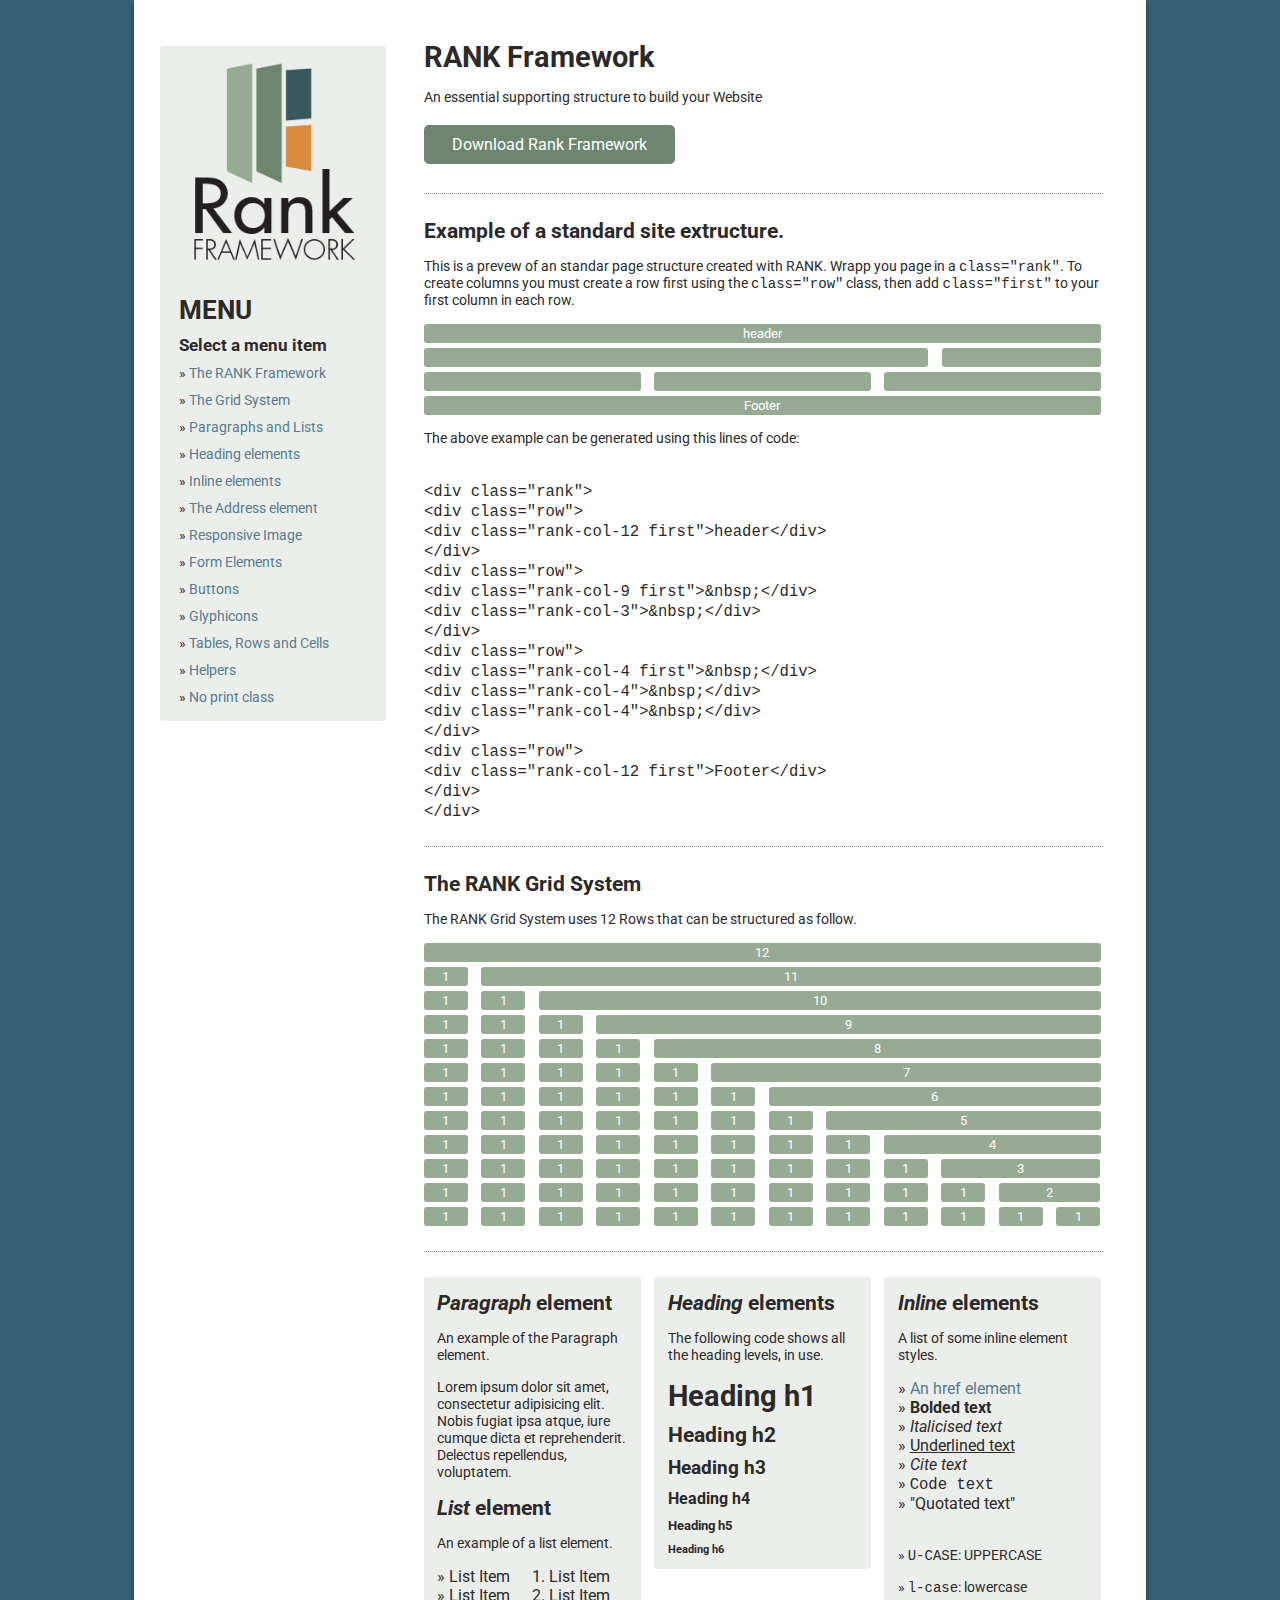
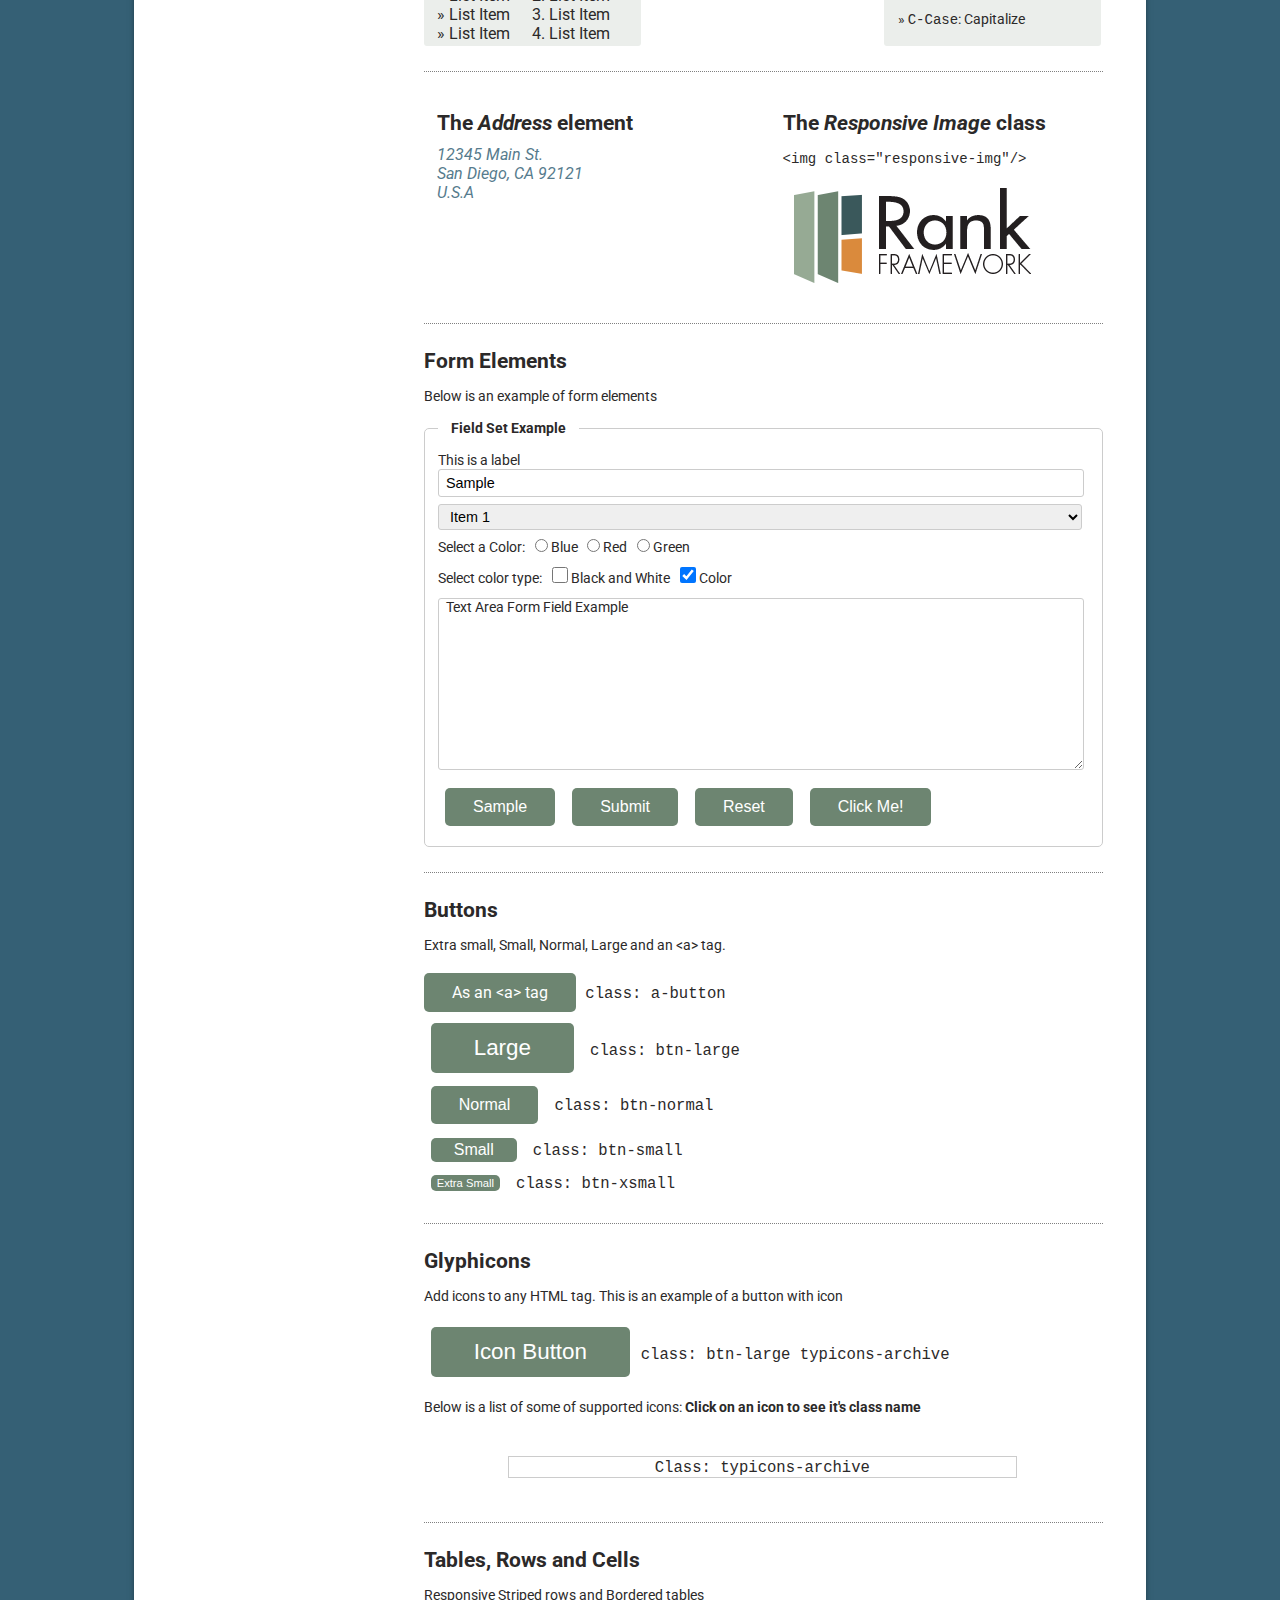
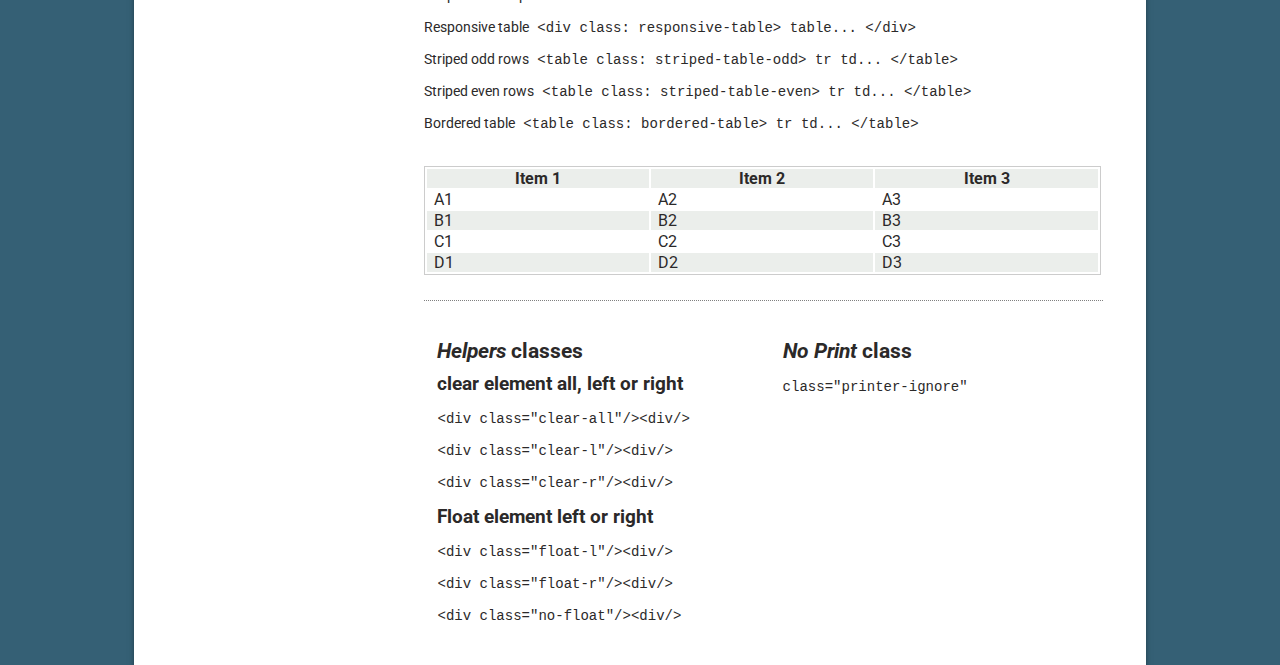
<file: index.html>
<!DOCTYPE html>
<html lang="en">
<head>
    <meta charset="UTF-8">
    <title>RANK Framework</title>
    <link href="css/rank.css" type="text/css" rel="stylesheet">
    <link href="css/starter.css" type="text/css" rel="stylesheet">
    <link href="css/page.css" type="text/css" rel="stylesheet">
    <link href='https://fonts.googleapis.com/css?family=Roboto:400,100,300,700,500,900' rel='stylesheet' type='text/css'>
    
</head>
<body>
   
    <div id="page"> 
    <!-- page structure using this Framework -->
    <div class="rank"> 
     <section class="row ">
         <nav class="rank-col-3 first">
            <div id="logo">
                <img src="img/logo.png" atl="Rank Logo" class="responsive-img">
            </div>
             <h1>MENU</h1>
            <h3>Select a menu item</h3>
             <ul>
                 <li><a href="#top">The RANK Framework</a></li>
                 <li><a href="#g">The Grid System</a></li>
                 <li><a href="#h">Paragraphs and Lists</a></li>
                <li><a href="#h">Heading elements</a></li>
                <li><a href="#h">Inline elements</a></li>
                <li><a href="#address">The Address element</a></li>
                <li><a href="#responsive">Responsive Image</a></li>
                <li><a href="#form">Form Elements</a></li>
                <li><a href="#button">Buttons</a></li>
                <li><a href="#glyphicons">Glyphicons</a></li>
                <li><a href="#table">Tables, Rows and Cells</a></li>
                <li><a href="#helper">Helpers</a></li>
                <li><a href="#noprint">No print class</a></li>

             </ul>
         
         </nav>
         
        <main class="rank-col-9">
        <a id="top"></a>
         <h1>RANK Framework</h1>
         <p>An essential supporting structure to build your Website</p>
        <a href="css/rank.css" target='_blank' class="a-button">Download Rank Framework</a>
         
         <hr>
     <h2>Example of a standard site extructure.</h2>
     <p>This is a prevew of an standar page structure created with RANK. Wrapp you page in a <code>class="rank"</code>. To create columns you must create a row first using the <code>class="row"</code> class, then add <code>class="first"</code> to your first column in each row.</p>
      
    <div class="rank demo"> 
    <div class="row">
        <div class="rank-col-12 first">header</div>
    </div>

      <div class="row">
        <div class="rank-col-9 first">&nbsp;</div>
        <div class="rank-col-3">&nbsp;</div>
      </div>

      <div class="row">
        <div class="rank-col-4 first">&nbsp;</div>
        <div class="rank-col-4">&nbsp;</div>
        <div class="rank-col-4">&nbsp;</div>
      </div>
      
       <div class="row">
        <div class="rank-col-12 first">Footer</div>
    </div>
    </div>
    <p>The above example can be generated using this lines of code:</p>
    <br>
    <code>
    &lt;div class="rank"&gt;<br>
    &lt;div class="row"&gt;<br>
        &lt;div class="rank-col-12 first"&gt;header&lt;/div&gt;<br>
    &lt;/div&gt;<br>
      &lt;div class="row"&gt;<br>
        &lt;div class="rank-col-9 first"&gt;&amp;nbsp;&lt;/div&gt;<br>
        &lt;div class="rank-col-3"&gt;&amp;nbsp;&lt;/div&gt;<br>
      &lt;/div&gt;<br>
      &lt;div class="row"&gt;<br>
        &lt;div class="rank-col-4 first"&gt;&amp;nbsp;&lt;/div&gt;<br>
        &lt;div class="rank-col-4"&gt;&amp;nbsp;&lt;/div&gt;<br>
        &lt;div class="rank-col-4"&gt;&amp;nbsp;&lt;/div&gt;<br>
      &lt;/div&gt;<br>
       &lt;div class="row"&gt;<br>
        &lt;div class="rank-col-12 first"&gt;Footer&lt;/div&gt;<br>
    &lt;/div&gt;<br>
    &lt;/div&gt;<br>
    </code>
   
   <hr>
   <a id="g"></a>
    <h2> The RANK Grid System </h2>
            <p>The RANK Grid System uses 12 Rows that can be structured as follow.</p>
    <div class="rank demo grid">

      <div class="row">
        <div class="rank-col-12 first">12</div>
      </div>     

    <div class="row">
        <div class="rank-col-1 first">1</div>
        <div class="rank-col-11">11</div>
    </div>
       

    <div class="row">
        <div class="rank-col-1 first">1</div>
        <div class="rank-col-1">1</div>
        <div class="rank-col-10">10</div>
    </div>
       

    <div class="row">
        <div class="rank-col-1 first">1</div>
        <div class="rank-col-1">1</div>
        <div class="rank-col-1">1</div>
        <div class="rank-col-9">9</div>
    </div>
      
    <div class="row">
        <div class="rank-col-1 first">1</div>
        <div class="rank-col-1">1</div>
        <div class="rank-col-1">1</div>
        <div class="rank-col-1">1</div>
        <div class="rank-col-8">8</div>
    </div>

    <div class="row">
        <div class="rank-col-1 first">1</div>
        <div class="rank-col-1">1</div>
        <div class="rank-col-1">1</div>
        <div class="rank-col-1">1</div>
        <div class="rank-col-1">1</div>
        <div class="rank-col-7">7</div>
    </div> 

    <div class="row">
        <div class="rank-col-1 first">1</div>
        <div class="rank-col-1">1</div>
        <div class="rank-col-1">1</div>
        <div class="rank-col-1">1</div>
        <div class="rank-col-1">1</div>
        <div class="rank-col-1">1</div>
        <div class="rank-col-6">6</div>
    </div> 

    <div class="row">
        <div class="rank-col-1 first">1</div>
        <div class="rank-col-1">1</div>
        <div class="rank-col-1">1</div>
        <div class="rank-col-1">1</div>
        <div class="rank-col-1">1</div>
        <div class="rank-col-1">1</div>
        <div class="rank-col-1">1</div>
        <div class="rank-col-5">5</div>
    </div>          
              
    <div class="row">
        <div class="rank-col-1 first">1</div>
        <div class="rank-col-1">1</div>
        <div class="rank-col-1">1</div>
        <div class="rank-col-1">1</div>
        <div class="rank-col-1">1</div>
        <div class="rank-col-1">1</div>
        <div class="rank-col-1">1</div>
        <div class="rank-col-1">1</div>
        <div class="rank-col-4">4</div>
    </div>     
               
      <div class="row">
        <div class="rank-col-1 first">1</div>
        <div class="rank-col-1">1</div>
        <div class="rank-col-1">1</div>
        <div class="rank-col-1">1</div>
        <div class="rank-col-1">1</div>
        <div class="rank-col-1">1</div>
        <div class="rank-col-1">1</div>
        <div class="rank-col-1">1</div>
        <div class="rank-col-1">1</div>
        <div class="rank-col-3">3</div>
    </div>
        
      <div class="row">
        <div class="rank-col-1 first">1</div>
        <div class="rank-col-1">1</div>
        <div class="rank-col-1">1</div>
        <div class="rank-col-1">1</div>
        <div class="rank-col-1">1</div>
        <div class="rank-col-1">1</div>
        <div class="rank-col-1">1</div>
        <div class="rank-col-1">1</div>
        <div class="rank-col-1">1</div>
        <div class="rank-col-1">1</div>
        <div class="rank-col-2">2</div>
    </div>

      <div class="row">
        <div class="rank-col-1 first">1</div>
        <div class="rank-col-1">1</div>
        <div class="rank-col-1">1</div>
        <div class="rank-col-1">1</div>
        <div class="rank-col-1">1</div>
        <div class="rank-col-1">1</div>
        <div class="rank-col-1">1</div>
        <div class="rank-col-1">1</div>
        <div class="rank-col-1">1</div>
        <div class="rank-col-1">1</div>
        <div class="rank-col-1">1</div>
        <div class="rank-col-1">1</div>
     </div>
      
 </div><!-- End Rank -->
  
  <hr>

<div class="rank page">
      <div class="row">
         <a id="h"></a>
          <section class="rank-col-4 first">
              <h2><span>Paragraph</span> element</h2>
              <p>An example of the Paragraph element.</p>
              <p>Lorem ipsum dolor sit amet, consectetur adipisicing elit. Nobis fugiat ipsa atque, iure cumque dicta et reprehenderit. Delectus repellendus, voluptatem.</p>
              <h2><span>List</span> element</h2>
              <p>An example of a list element.</p>
              <div style="float:left; width:50%">
                  <ul><li>List Item </li><li>List Item </li><li>List Item </li><li>List Item </li></ul>
              </div>
              <div style="float:left; width:50%">
                  <ol><li>List Item </li><li>List Item </li><li>List Item </li><li>List Item </li></ol>
              </div>
          </section> 
         
          <section class="rank-col-4">
              <h2><span>Heading</span> elements</h2>
              <p>The following code shows all the heading levels, in use.</p>
              <h1>Heading h1</h1>
              <h2>Heading h2</h2>
              <h3>Heading h3</h3>
              <h4>Heading h4</h4>
              <h5>Heading h5</h5>
              <h6>Heading h6</h6>
          </section>
          
          <section class="rank-col-4">
          <h2><span>Inline</span> elements</h2>
              <p>A list of some inline element styles.</p>
              » <a href="#">An href element</a><br>
              » <b>Bolded text</b><br>
              » <i>Italicised text</i><br>
              » <u>Underlined text</u><br>
              » <cite>Cite text</cite><br>
              » <code>Code text</code><br>
              » <q>Quotated text</q><br><br>
              <p class="u-case"> » <code>u-case</code>: Uppercase</p>
              <p class="l-case"> » <code>l-case</code>: Lowercase</p>
              <p class="c-case"> » <code>c-case</code>: Capitalize</p>
          </section>
      </div>
</div><!-- End Rank -->
          
     <hr> 
             <a id="address"></a>
            <section class="rank">
                <div class="row">
                    <div class="rank-col-6 first">
                        <h2>The <span>Address</span> element</h2>
                            <address>
                               12345 Main St.<br>
                                San Diego, CA 92121<br>
                                U.S.A<br>
                            </address>
                    </div>
                <a id="responsive"></a>    
                    <div class="rank-col-6">
                        <h2>The <span>Responsive Image</span> class</h2>
                        <p><code>&lt;img class="responsive-img"/&gt;</code></p>
                        <img src="img/resopnsive-demo.png" atl="Rank Logo" class="responsive-img">
                    </div>
                </div> 
            </section>     
             
   <hr>  
 
       <a id="form"></a>
         <h2>Form Elements</h2>
     <p>Below is an example of form elements</p>   
        
     <form>
         <fieldset>
            <legend>Field Set Example</legend>
            <label>This is a label</label>
            <input type="text" value="sample">
            
             <select name="cars">
              <option value="volvo">Item 1</option>
              <option value="saab">Item 2</option>
              <option value="fiat">Item 3</option>
              <option value="audi">Item 4</option>
            </select>

            <label>Select a Color: </label>
            <label><input type="radio" name="colour" value="blue"> Blue </label>
            <label><input type="radio" name="colour" value="red"> Red </label>
            <label><input type="radio" name="colour" value="green"> Green </label><br>
             
           <label>Select color type: <input type="checkbox" name="colour-type" value="BW"> Black and White</label>
             <label><input type="checkbox" name="colour-type" value="C" checked> Color</label><br>

             <textarea name="message" rows="10" cols="30">Text area form field example
             </textarea>
            

            <input type="button" value="Sample">
            <input type="submit" value="Submit">
            <input type="reset" value="Reset">
            <button >Click Me!</button>
        </fieldset>
     </form>
     
    <hr>
     <a id="button"></a>
      <h2>Buttons</h2>
     <p>Extra small, Small, Normal, Large and an &lt;a&gt; tag.</p>
        <a class="a-button" value="This is an a tag">As an &lt;a&gt; tag</a><code> class: a-button</code><br>
        <button class="btn-large">Large</button><code> class: btn-large</code><br>
        <button class="btn-normal">Normal</button><code> class: btn-normal</code><br>
        <button class="btn-small">Small</button><code> class: btn-small</code><br>
        <button class="btn-xsmall">Extra Small</button><code> class: btn-xsmall</code><br>
        
         <hr>
         
         <a id="glyphicons"></a>
          <h2>Glyphicons</h2>
         <p>Add icons to any HTML tag. This is an example of a button with icon</p>
         <button class="btn-large typicons-archive">Icon Button</button> <code> class: btn-large typicons-archive</code><br>
         
         <p>Below is a list of some of supported icons: <b>Click on an icon to see it's class name</b></p>
         <div class="responsive-table">
                 <table style="width:100%; font-size:1.5em" id="icons">
                  <tr>
                    <td class="typicons-archive" style="background-color:#ebeeeb"></td>
                    <td class="typicons-back"></td>
                    <td class="typicons-backspace"></td>
                    <td class="typicons-barChart"></td>
                    <td class="typicons-cancel"></td>
                    <td class="typicons-chat"></td>
                    <td class="typicons-cog"></td>
                  </tr>
                   <tr>
                    <td class="typicons-delete"></td>
                    <td class="typicons-down"></td>
                    <td class="typicons-edit"></td>
                    <td class="typicons-expand"></td>
                    <td class="typicons-export"></td>
                    <td class="typicons-grid"></td>
                    <td class="typicons-home"></td>
                  </tr>
                   <tr>
                    <td class="typicons-info"></td>
                    <td class="typicons-left"></td>
                    <td class="typicons-right"></td>
                    <td class="typicons-times"></td>
                    <td class="typicons-tick"></td>
                    <td class="typicons-volume"></td>
                    <td class="typicons-warning"></td>
                  </tr>
                  <tr>
                    <td class="typicons-zoomIn"></td>
                    <td class="typicons-zoomOut"></td>
                    <td class="typicons-plus"></td>
                    <td class="typicons-next"></td>
                    <td class="typicons-previous"></td>
                    <td class="typicons-minus"></td>
                    <td class="typicons-mail"></td>
                  </tr>
                </table>  
                <div id="class-name"><code>Class: typicons-archive</code></div>
            </div><br>
         
         <hr>
         
         <a id="table"></a>
          <h2>Tables, Rows and Cells</h2>
     <p>Responsive Striped rows and Bordered tables</p> 
       <p>Responsive table<code> &lt;div class: responsive-table&gt; table... &lt;/div&gt;</code><br></p>
       <p>Striped odd rows<code> &lt;table class: striped-table-odd&gt; tr td... &lt;/table&gt;</code><br></p>
        <p>Striped even rows<code> &lt;table class: striped-table-even&gt; tr td... &lt;/table&gt;</code><br></p>
       <p>Bordered table<code> &lt;table class: bordered-table&gt; tr td... &lt;/table&gt;</code><br></p> <br>
       
        <div class="responsive-table striped-table-odd bordered-table">
                 <table style="width:100%">
                  <tr>
                    <th>Item 1</th>
                    <th>Item 2</th>
                    <th>Item 3</th>
                  </tr>
                  <tr>
                    <td>A1</td>
                    <td>A2</td>
                    <td>A3</td>
                  </tr>
                  <tr>
                    <td>B1</td>
                    <td>B2</td>
                    <td>B3</td>
                  </tr>
                  <tr>
                    <td>C1</td>
                    <td>C2</td>
                    <td>C3</td>
                  </tr>
                  <tr>
                    <td>D1</td>
                    <td>D2</td>
                    <td>D3</td>
                  </tr>
                </table>  
            </div>
         <hr>
           
           
         <section class="rank">
                <div class="row">
                    <div class="rank-col-6 first">
                        <a id="helper"></a>
                        <h2><span>Helpers</span> classes</h2>
                        <h3>clear element all, left or right</h3>
                        <p><code>&lt;div class="clear-all"/&gt;&lt;div/&gt;</code></p>
                        <p><code>&lt;div class="clear-l"/&gt;&lt;div/&gt;</code></p>
                        <p><code>&lt;div class="clear-r"/&gt;&lt;div/&gt;</code></p>
                        <h3>Float element left or right</h3>
                        <p><code>&lt;div class="float-l"/&gt;&lt;div/&gt;</code></p>
                        <p><code>&lt;div class="float-r"/&gt;&lt;div/&gt;</code></p>
                        <p><code>&lt;div class="no-float"/&gt;&lt;div/&gt;</code>

                    </div>
                    <div class="rank-col-6">
                       <a id="noprint"></a>
                        <h2><span> No Print</span> class</h2>
                        <p><code>class="printer-ignore"</code></p>
                    </div>
                </div> 
            </section>    
            
         </main>
    </section></div>
     <!-- END page structure using this Framework -->
</div><!-- End Page -->



<script src="https://code.jquery.com/jquery-3.1.0.min.js" integrity="sha256-cCueBR6CsyA4/9szpPfrX3s49M9vUU5BgtiJj06wt/s=" crossorigin="anonymous"></script>
<script src="js/page.js"></script>
<script src="js/jquery.totop.js"></script>

<script>$(function(){$(window).toTop()});</script>

</body>
</html>
</file>
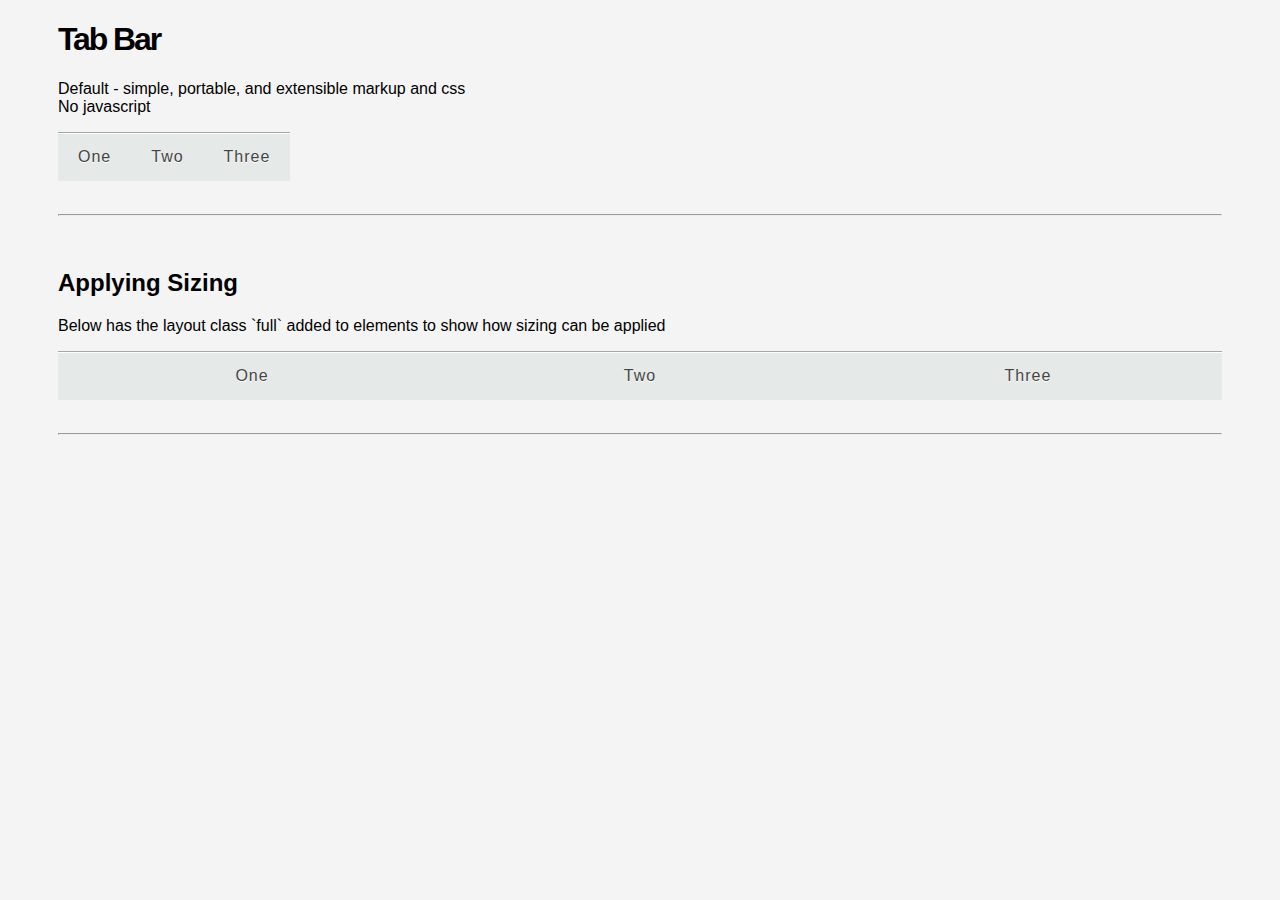
<file: css-tabBar.html>
<!DOCTYPE html>
<html>
<head>
<meta charset="UTF-8">
<title>CSS - Tab Bar</title>
<link type="text/css" rel="stylesheet" href="tab.css">
</head>

<body>
<h1 class="title">Tab Bar</h1>
    
<p>Default - simple, portable, and extensible markup and css<br>
No javascript</p>

<div class="tab-bar">
   <label class="tab-bar--item">
     <input type="radio" name="tabBar" class="hide-input">
     <button class="tab-bar--button">One</button>
   </label>
   <label class="tab-bar--item">
     <input type="radio" name="tabBar">
     <button class="tab-bar--button">Two</button>
   </label>
   <label class="tab-bar--item">
     <input type="radio" name="tabBar">
     <button class="tab-bar--button">Three</button>
   </label>
</div>

<div class="spacer">
  <hr>
</div>

<h2>Applying Sizing</h2>

<p>Below has the layout class `full` added to elements to show how sizing can be applied</p>
  
<div class="tab-bar full">
   <label class="tab-bar--item">
     <input type="radio" name="tabBar">
     <button class="tab-bar--button full">One</button>
   </label>
   <label class="tab-bar--item">
     <input type="radio" name="tabBar">
     <button class="tab-bar--button full">Two</button>
   </label>
   <label class="tab-bar--item">
     <input type="radio" name="tabBar">
     <button class="tab-bar--button full">Three</button>
   </label>
</div>

<div class="spacer">
  <hr>
</div>
  
<script src="//use.edgefonts.net/source-sans-pro:n3,n4,n6;source-code-pro:n3.js"></script>
<script src="https://google-code-prettify.googlecode.com/svn/loader/run_prettify.js"></script>
</body>

</html>
</file>
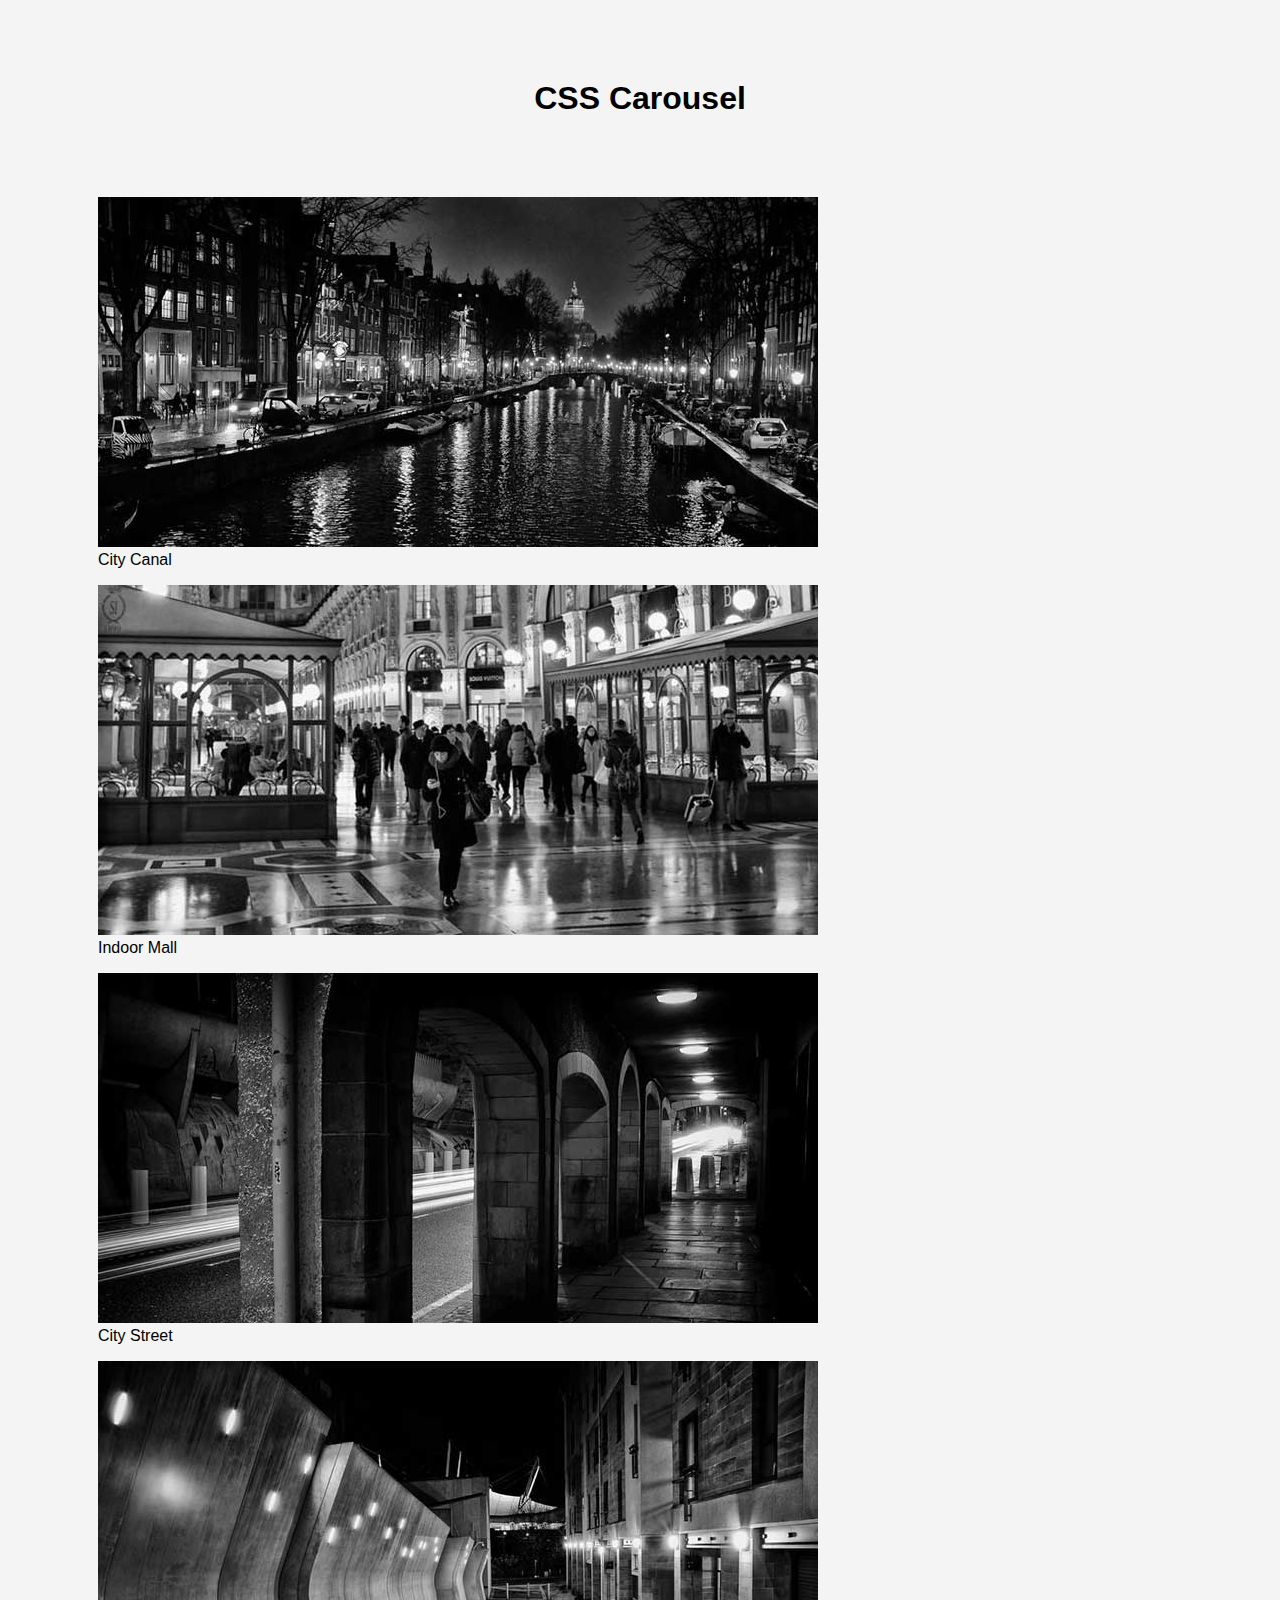
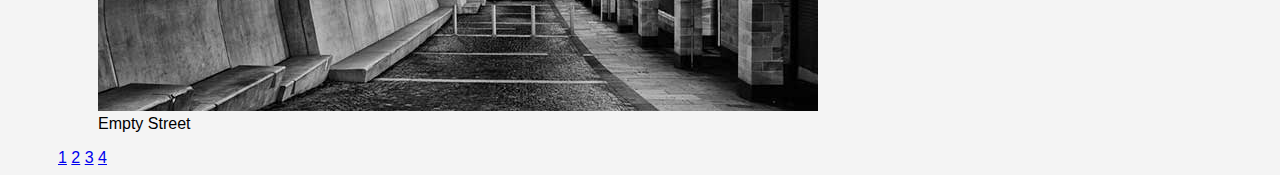
<file: pages/css-carousel.html>
<!DOCTYPE html>
<html>
<head>
<meta charset="UTF-8">
<title>CSS - Carousel</title>
<link type="text/css" rel="stylesheet" href="../css/css-components.css">
</head>

<body>
<h1 class="title">CSS Carousel</h1>
<div id="cssSlider">
   <figure id="image1">
      <img src="../img/canal.jpg" alt="Canal">
      <figcaption>City Canal</figcaption>
   </figure>
   <figure id="image2">
      <img src="../img/indoorMall.jpg" alt="Indoor Mall">
      <figcaption>Indoor Mall</figcaption>
   </figure>
   <figure id="image3">
      <img src="../img/walkway.jpg" alt="Walkway 1">
      <figcaption>City Street</figcaption>
   </figure>
   <figure id="image4">
      <img src="../img/walkway2.jpg" alt="Walkway 2">
      <figcaption>Empty Street</figcaption>
   </figure>
   
   <div id="sliderPagination">
      <a href="#image1">1</a>
      <a href="#image2">2</a>
      <a href="#image3">3</a>
      <a href="#image4">4</a>
   </div>
</div>   

</body>

</html>
</file>
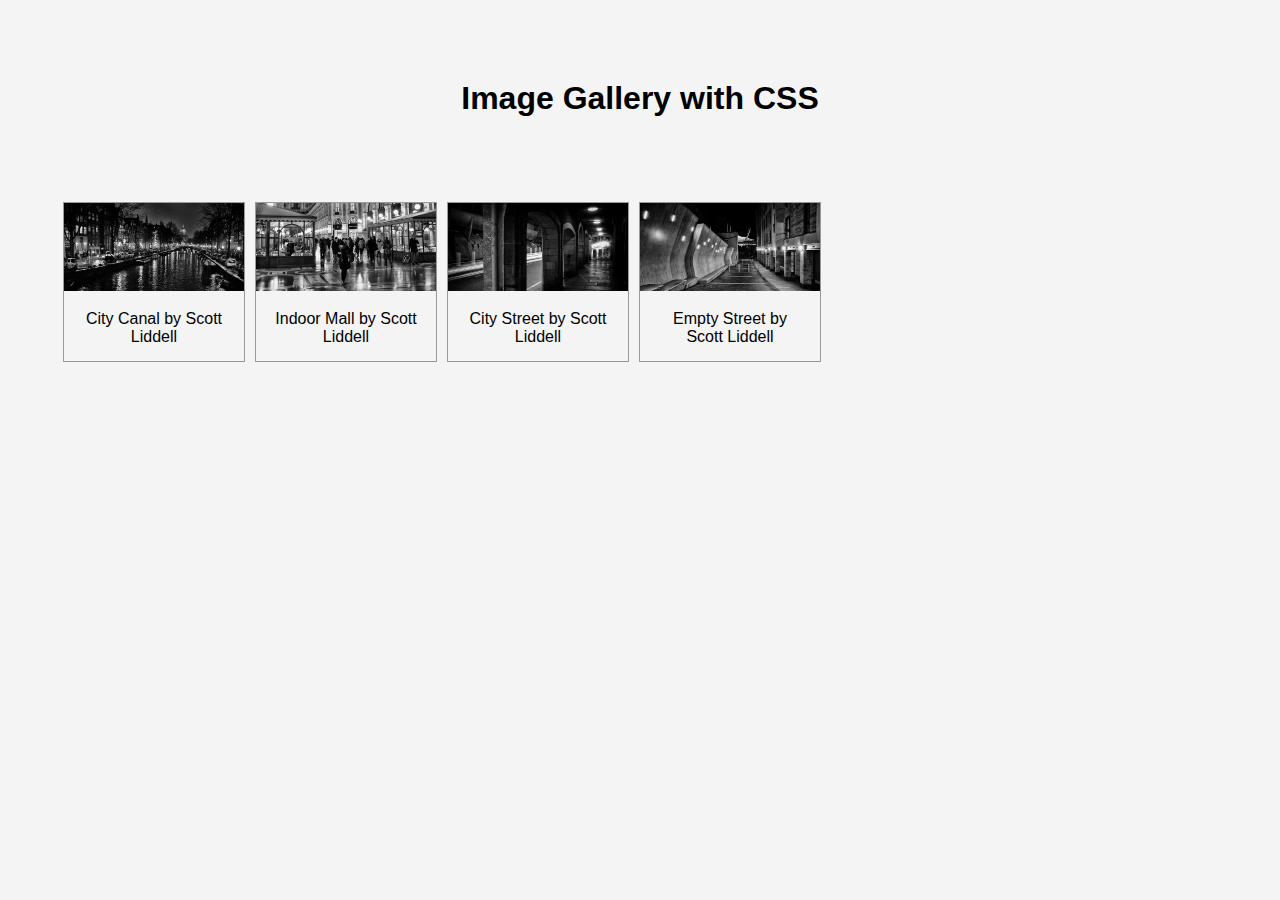
<file: pages/css-imageGallery.html>
<!DOCTYPE html>
<html>
<head>
<meta charset="UTF-8">
<title>CSS - Image Gallery</title>
<link type="text/css" rel="stylesheet" href="../css/css-components.css">
</head>

<body>
<h1>Image Gallery with CSS</h1>
<div class="img">
    <a target="_blank" href="../img/canal.jpg">
    <img src="../img/canal.jpg" alt="City Canal" width="720" height="350">
    </a>
    <div class="caption">City Canal by Scott Liddell</div>
</div>

<div class="img">
    <a target="_blank" href="../img/indoorMall.jpg">
    <img src="../img/indoorMall.jpg" alt="Indoor Mall" width="720" height="350">
    </a>
    <div class="caption">Indoor Mall by Scott Liddell</div>
</div>

<div class="img">
    <a target="_blank" href="../img/walkway.jpg">
    <img src="../img/walkway.jpg" alt="City Street" width="720" height="350">
    </a>
    <div class="caption">City Street by Scott Liddell</div>
</div>

<div class="img">
    <a target="_blank" href="../img/walkway2.jpg">
    <img src="../img/walkway2.jpg" alt="Empty Street" width="720" height="350">
    </a>
    <div class="caption">Empty Street by Scott Liddell</div>
</div>

</body>
</html>
</file>
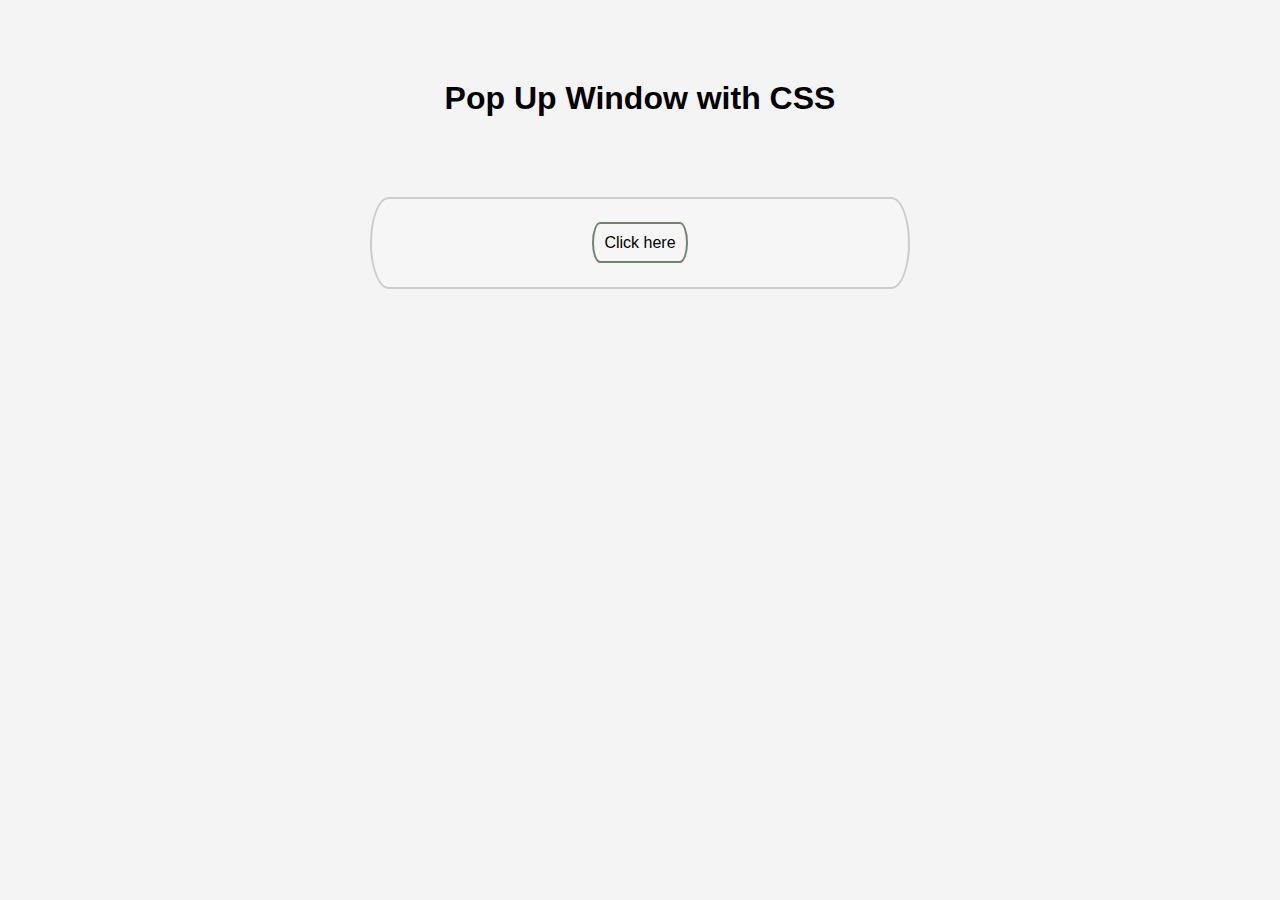
<file: pages/css-popUp.html>
<!DOCTYPE html>
<html>
<head>
<meta charset="UTF-8">
<title>CSS - Pop Up</title>
<link type="text/css" rel="stylesheet" href="../css/css-components.css">
</head>

<body>
<h1>Pop Up Window with CSS</h1>
<div class="box">
	<a class="button" href="#popUp1">Click here</a>
</div>

<div id="popUp1" class="overlay">
	<div class="popUp">
		<h2>Alright! A Pop Up!</h2>
		<a class="close" href="#">&times;</a>
		<div class="content">
			In this window, you can have useful information display as a tool tip or additional highlight information to go with your subject!
		</div>
	</div>
</div>
</body>

</html>
</file>
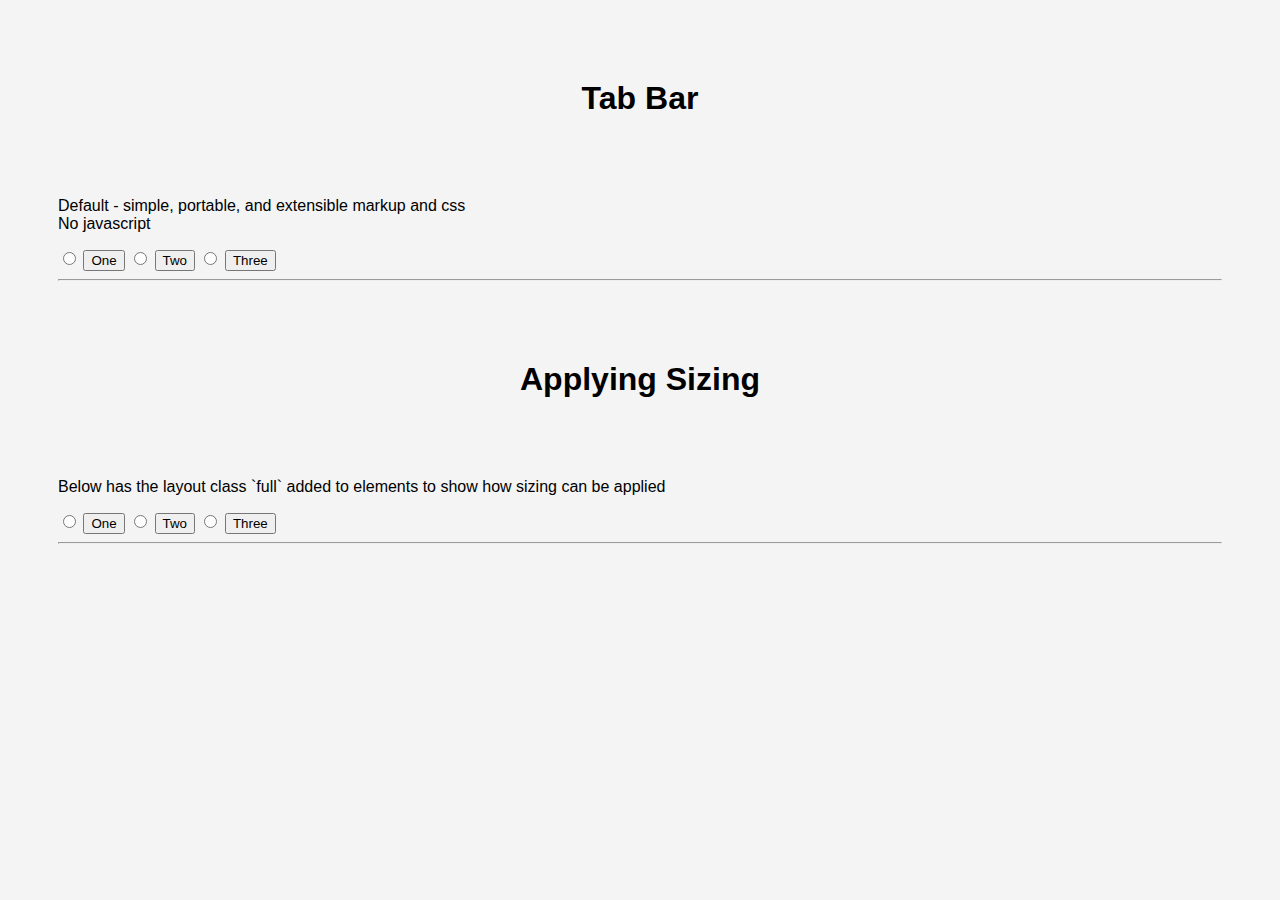
<file: pages/css-tabBar.html>
<!DOCTYPE html>
<html>
<head>
<meta charset="UTF-8">
<title>CSS - Tab Bar</title>
<link type="text/css" rel="stylesheet" href="../css/css-components.css">
</head>

<body>
<h1 class="title">Tab Bar</h1>
    
<p>Default - simple, portable, and extensible markup and css<br>
No javascript</p>

<div class="tab-bar">
   <label class="tab-bar--item">
     <input type="radio" name="tabBar" class="hide-input">
     <button class="tab-bar--button">One</button>
   </label>
   <label class="tab-bar--item">
     <input type="radio" name="tabBar">
     <button class="tab-bar--button">Two</button>
   </label>
   <label class="tab-bar--item">
     <input type="radio" name="tabBar">
     <button class="tab-bar--button">Three</button>
   </label>
</div>

<div class="spacer">
  <hr>
</div>

<h1 class="title">Applying Sizing</h1>

<p>Below has the layout class `full` added to elements to show how sizing can be applied</p>
  
<div class="tab-bar full">
   <label class="tab-bar--item">
     <input type="radio" name="tabBar">
     <button class="tab-bar--button full">One</button>
   </label>
   <label class="tab-bar--item">
     <input type="radio" name="tabBar">
     <button class="tab-bar--button full">Two</button>
   </label>
   <label class="tab-bar--item">
     <input type="radio" name="tabBar">
     <button class="tab-bar--button full">Three</button>
   </label>
</div>

<div class="spacer">
  <hr>
</div>
  
<script src="//use.edgefonts.net/source-sans-pro:n3,n4,n6;source-code-pro:n3.js"></script>
<script src="https://google-code-prettify.googlecode.com/svn/loader/run_prettify.js"></script>
</body>

</html>
</file>
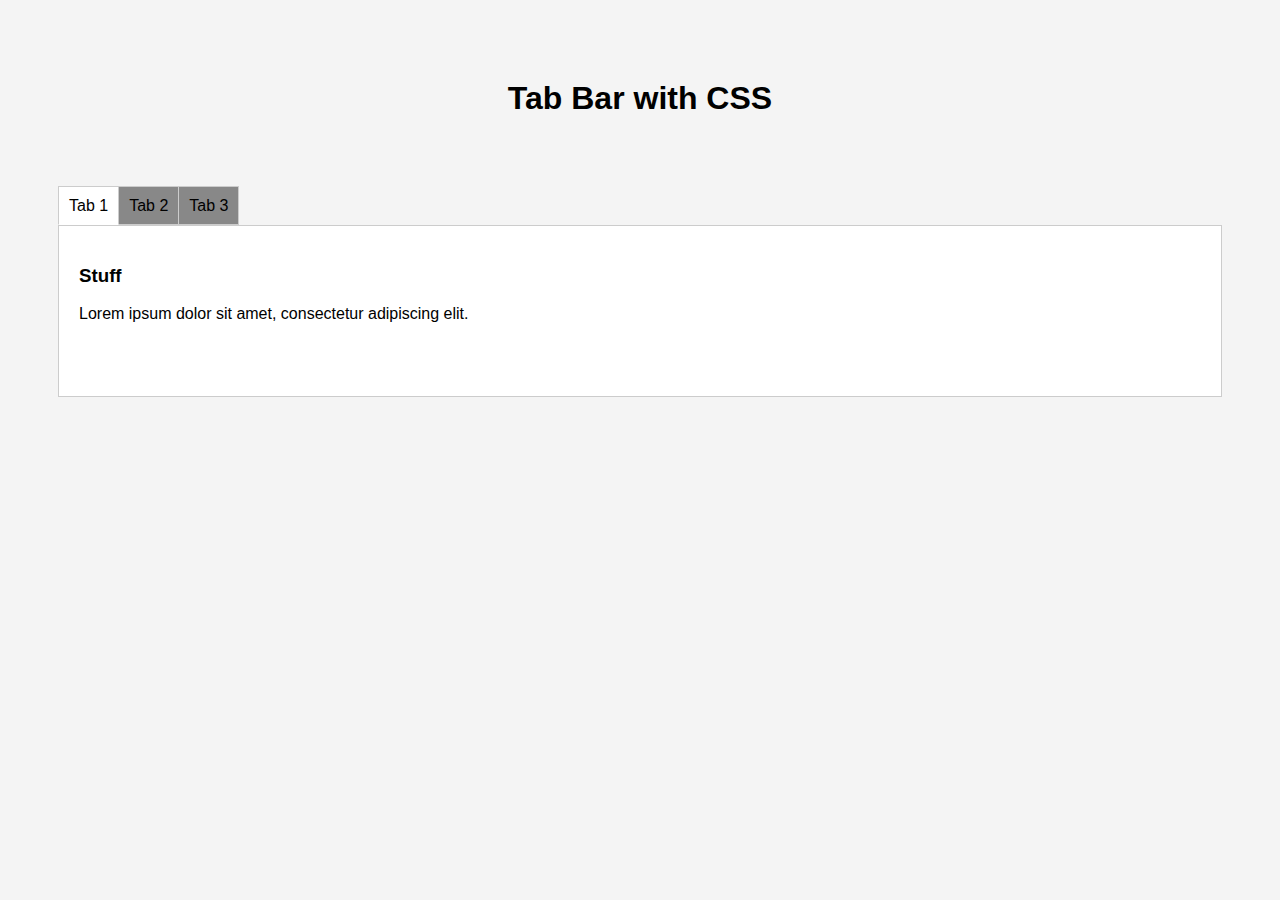
<file: pages/css-tabBarFinal.html>
<!DOCTYPE html>
<html>
<head>
<meta charset="UTF-8">
<title>CSS - Tab Bar</title>
<link type="text/css" rel="stylesheet" href="../css/css-components.css">
</head>

<body>
<h1>Tab Bar with CSS</h1>
<div class="tabClass">
    <div class="tab">
        <input type="radio" id="tab-1" name="tabGroup-1" checked>
        <label for="tab-1">Tab 1</label>

        <div class="tabContent">
           <h3>Stuff</h3>
           <p>Lorem ipsum dolor sit amet, consectetur adipiscing elit.</p>
        </div> 
    </div>
    
    <div class="tab">
        <input type="radio" id="tab-2" name="tabGroup-1">
        <label for="tab-2">Tab 2</label>

        <div class="tabContent">
           <h3>More Stuff</h3>
           <p>Mauris a tortor dictum, pretium lectus et, maximus leo.</p>
        </div> 
    </div>
    
    <div class="tab">
        <input type="radio" id="tab-3" name="tabGroup-1">
        <label for="tab-3">Tab 3</label>

        <div class="tabContent">
           <h3>Even More Stuff</h3>
           <p>Ut at sapien eget dui varius vestibulum sed ut dui.</p>
        </div> 
    </div>
    
</div>
</body>

</html>
</file>
<file: css/rank.css>
@import url(http://weloveiconfonts.com/api/?family=typicons);

/* typicons */
[class*="typicons-"]:before {
  font-family: 'Typicons', sans-serif;
  margin-right: 11px;
  vertical-align: middle;
  margin-left: 2px;
}

body{
    font-family: 'Roboto', sans-serif;
    color: #2b2929;
    font-size: 1em;
}

h1,h2,h3,h4,h5,h6 {margin:10px 0;}

h1{font-size: 1.8em; }
h2{font-size: 1.3em; }
h3{}
h4{}
h5{}
h6{}

p{ font-size: 0.9em; margin: 15px 0}

a {text-decoration: none; 
    color:#567b8d;
    -webkit-transition: color ease-out 0.1s;
    -moz-transition: color ease-out 0.1s;
    -o-transition: color ease-out 0.1s;
    transition: color ease-out 0.1s;
}

a:hover{color:#d98a3e;}

code {
    font-family: monospace;
     font-size: 1.2em;
}

cite {
    font-style: italic;
}

q::before {
    content: '"';
}
q::after {
    content: '"';
}

ul {
    list-style-position: inside;
    list-style: none;
}

ol {
    list-style-position: inside;
}

ul li:before {
    content: "» ";
}

.u-case{text-transform: uppercase; font-size: 0.9em;}
.l-case{text-transform: lowercase; font-size: 0.9em;}
.c-case{text-transform: capitalize; font-size: 0.9em;}

address {
    display: block;
    font-style: italic;
    color: #567b8d;
}
@import url(http://weloveiconfonts.com/api/?family=fontawesome);

/* fontawesome */
[class*="fontawesome-"]:before {
  font-family: 'FontAwesome', sans-serif;
}
hr{    
    
    
    -moz-border-bottom-colors: none;
    -moz-border-left-colors: none;
    -moz-border-right-colors: none;
    -moz-border-top-colors: none;
    border-color: #ccc #ccc -moz-use-text-color;
    border-image: none;
    border-style: dotted dotted none;
    border-width: 1px 1px 0;
    margin: 25px 0;
    width: 100%;
}

.responsive-img{ 
    max-width: 100%;
    height: auto;
}

#rank{background-color: #fff; }

/* The ID of the wrapper */
.rank {max-width: 960px; margin: auto}

/* the group to hold more than 2columns*/
.row { overflow: auto; margin-bottom: 5px;}

/* the columns at 960 BreakPoint */
.rank-col-12 {width:96%;padding:2%;}
.rank-col-11 {width: 87.5%; float:left; margin-left: 2%; padding:0.5% 2%;}
.rank-col-10 {width: 79%; float:left; margin-left: 2%; padding:0.5%  2%;}
.rank-col-9  {width: 70.5%; float:left; margin-left: 2%; padding:0.5% 2%;}
.rank-col-8  {width: 62%; float:left; margin-left: 2%; padding:0.5%  2%;}
.rank-col-7  {width: 53.5%; float:left; margin-left:2%; padding:0.5%  2%;}
.rank-col-6  {width: 45%; float:left; margin-left:2%; padding:0.5%  2%;}
.rank-col-5  {width: 36.5%; float:left; margin-left: 2%; padding:0.5% 2%;}
.rank-col-4  {width: 28%; float:left; margin-left:2%; padding:0.5% 2%;}
.rank-col-3  {width: 19.5%; float:left; margin-left:2%; padding:0.5% 2%;}
.rank-col-2  {width: 11%; float: left; margin-left:2%; padding:0.5% 2%;}
.rank-col-1  {width:2.5%; float:left; margin-left:2%; padding:0.5% 2%;}
.first {margin-left:0;}


fieldset { 
    border: 1px solid #ccc;
    border-radius: 5px;
    padding: 2%;
    width: 96%;}

fieldset legend{    
    font-size: 0.9em;
    font-weight: 700;
    padding:0 2%;
}
label {
    margin-bottom: 10px;
    font-size: 0.9em;
}

input[type="text"], select, textarea {
    border: 1px solid #ccc;
    border-radius: 3px;
    font-size: 0.9em;
    margin-bottom: 7px;
    min-height: 26px;
    padding-left: 1%;
    text-transform: capitalize;
    width: 98%;
}

textarea{
    font-size: 1.5em;
    font-family: roboto;
    font-size: 0.9em;
    color: #2b2929;
}

input[type="radio"]{ margin-left: 1%; margin-bottom: 15px;}


input[type="checkbox"]{
    height: 16px;
    margin-left: 1%;
    position: relative;
    width: 16px;
    margin-bottom: 15px;
}

select{width: 99%;}
select options{}
input[type="button"],input[type="submit"],input[type="reset"], button, .a-button, .btn-large, .btn-normal, .btn-small,.btn-xsmall{    
    background-color: #6d8571;
    border: 0 none;
    border-radius: 5px;
    color: #fff;
    font-size: 1em;
    margin: 1%;
    padding: 10px 28px;
    cursor: pointer;
}

.a-button{     
    display: inline-block;
    margin: 4px 0;
    -webkit-transition: background-color ease-out 0.2s;
    -moz-transition: background-color ease-out 0.2s;
    -o-transition: background-color ease-out 0.2s;
    transition: background-color ease-out 0.2s;
}
.a-button:hover{
    color: #fff;
    background-color: #d98a3e;
}

.btn-large{font-size: 1.4em; padding: 12px 43px;}
.btn-normal{padding: 10px 28px;}
.btn-small{font-size: 1em; padding: 3px 23px;}
.btn-xsmall{font-size: 0.7em; padding: 2px 6px;}


.btn-large, .btn-normal, .btn-small, .btn-xsmall{
    -webkit-transition: background-color ease-out 0.2s;
    -moz-transition: background-color ease-out 0.2s;
    -o-transition: background-color ease-out 0.2s;
    transition: background-color ease-out 0.2s;
}

input[type="button"]:active,
input[type="submit"]:active,
input[type="reset"]:active, 
button:active,
.btn-large:active, 
.btn-normal:active, 
.btn-small:active, 
.btn-xsmall:active, 
.a-button:active{ background-color: #3b575b !important; }

input[type="button"]:hover,
input[type="submit"]:hover,
input[type="reset"]:hover, 
button:hover,
.btn-large:hover, 
.btn-normal:hover, 
.btn-small:hover, 
.btn-xsmall:hover{ color: #fff; background-color: #d98a3e; }

table td{padding-left: 1%;}
.responsive-table{overflow-x:auto}
.bordered-table{border: 1px solid #ccc}
.striped-table-odd tr:nth-child(odd){ background-color: #ebeeeb;}
.striped-table-even tr:nth-child(even){ background-color: #ebeeeb;}


.clear-all{clear: both}
.clear-l{clear: left}
.clear-r{clear:right }
.float-l{float: left}
.float-l{float: right}
.no-float{float: none}

@media only screen and max-width: 768px) {   
}/* End @media 768 */



@media only screen and (max-width: 480px) {
    .rank .row > *{ 
        width: 96%;
        float: none;
        margin-left: 0;
        margin-bottom: 5px;
        overflow: auto;
    }
    
    .row { overflow:inherit; margin-bottom: 0;}
    
}/* End @media 768 */

@media print {
    .printer-ignore { display: none; }
}
</file>
<file: css/starter.css>
* {margin: 0;
   padding: 0;
}
</file>
<file: css/page.css>
body{
    background-color: #356075;
}

#page {
    max-width: 960px;
    width: 96%;
    margin: auto;
    padding: 2%;
    background-color: #fff;
    -webkit-box-shadow: 0px 2px 6px -1px rgba(0,0,0,0.51);
    -moz-box-shadow: 0px 2px 6px -1px rgba(0,0,0,0.51);
    box-shadow: 0px 2px 6px -1px rgba(0,0,0,0.51);
}

.page .row > * {
    border-radius: 3px;
    background-color: #ebeeeb;
}

nav { background-color:#ebeeeb;
       border-radius: 3px;
        font-size: 0.9em;
    margin-top: 20px;
}

nav ul li {margin-bottom: 10px}

.demo .row > *{    
    background-color: #96aa94;
    border-radius: 3px;
    color: #fff;
    font-size: 0.8em;
    padding: 2px 2%;
    text-align: center;
}

span{font-style: italic;}

#class-name{border:1px solid #ccc; width: 75%; margin: auto; margin-top: 15px; text-align: center}

#icons tr td{cursor: pointer; text-align: center}

/* media screen for demo table only not for rank.css*/
@media only screen and (max-width: 480px) {
    .grid .row div:not(.rank-col-12){ 
        display: none;
    }
    
    .row { overflow:inherit; margin-bottom: 0;}
    
}/* End @media 480
</file>
<file: tab.css>
body {
  padding: 0 50px;
  background-color: #f4f4f4;
  font-family: source-sans-pro, sans-serif;
}

:focus {
  outline-color: transparent;
  outline-style: none;
}

.full {
  width: 100%
}

input {
  position: absolute;
	overflow: hidden;
	clip: rect(0 0 0 0);
	margin: 0;
	padding: 0;
  border: 0;
  opacity: 0.001;
}

label {
  position: relative;
}

.title {
  letter-spacing: -.065em;
}

.spacer {
  padding: 25px 0;
}

.tab-bar {
  display: table;
  table-layout: fixed;
  white-space: no-wrap;
  font-size: 0;
}

.tab-bar--item {
  display: table-cell;
  width: auto;
  /* reset what was removed by tab bar */
  font-size: 16px;
}

.tab-bar--button {
  position: relative;
  display: inline-block;
  overflow: hidden;
  -webkit-box-sizing: border-box;
  -moz-box-sizing: border-box;
  box-sizing: border-box;
  margin: 0;
  padding: 0;
  padding: 0 1.25rem;
  border: none;
  border-top: 1px solid #a5a8a8;
  background-color: #e5e9e8;
  -webkit-background-clip: padding;
  -moz-background-clip: padding;
  background-clip: padding-box;
  -webkit-box-shadow: inset 0 1px #fff;
  box-shadow: inset 0 1px #fff;
  color: #454545;
  vertical-align: top;
  text-overflow: ellipsis;
  text-shadow: 0 1px #fff;
  white-space: nowrap;
  letter-spacing: 1px;
  font: inherit;
  line-height: 3rem;
  cursor: default;
  -webkit-user-select: none;
  -moz-user-select: none;
  -ms-user-select: none;
  user-select: none;
  -o-text-overflow: ellipsis;
}

:checked + .tab-bar--button,
.tab-bar--button:active,
.tab-bar--button.is-active {
  color: #0083e8;
  background-color: #e0f0fa;
  -webkit-box-shadow: inset 1px 1px rgba(0,0,0,0.12);
  box-shadow: inset 0 0 2px  #c0ced8;
}

.tab-bar--item:disabled,
.tab-bar--item.is-disabled {
  opacity: 0.3;
  cursor: default;
  pointer-events: none;
}

.tab-bar--button:focus {
  -webkit-box-shadow: 0 0 0 2px #6fb5f1;
  box-shadow: 0 0 0 2px #6fb5f1;
  z-index: 1;
}
</file>
<file: css/css-components.css>
body {
    padding: 0 50px;
    background-color: #f4f4f4;
    font-family: source-sans-pro, sans-serif;
}

/* tab bar */
.tabClass {
  position: relative;   
  min-height: 200px; /* text box height */
  clear: both;
  margin: 25px 0;
}
.tab {
  float: left;
}
.tab label {
  background: #888; 
  padding: 10px; 
  border: 1px solid #ccc; 
  margin-left: -1px; 
  position: relative;
  left: 1px; 
}
.tab [type=radio] { /* hides but still uses functionality of radio buttons */
  display: none;   
}
.tabContent {
  position: absolute;
  top: 28px; /* space for tab and tab text box */
  left: 0;
  background: white;
  right: 0;
  bottom: 0;
  padding: 20px;
  border: 1px solid #ccc; 
}
[type=radio]:checked ~ label { /* (~) tilda symbol lets you target attributes that have a spaced/separated list of values */
  background: white;
  border-bottom: 1px solid white;
  z-index: 2;
}
[type=radio]:checked ~ label ~ .tabContent {
  z-index: 1;
}
/* end tab bar */

/* pop up */
h1 {
    text-align: center;
    font-family: source-sans-pro, sans-serif;
    color: #000;
    margin: 80px 0;
}

.box {
    width: 40%;
    margin: 0 auto;
    background: rgba(255,255,255,0.2);
    padding: 35px;
    border: 2px solid #ccc;
    border-radius: 20px/50px;
    background-clip: padding-box;
    text-align: center;
}

.iconPopUp {
    width: 40%;
    margin: 0 auto;
    background: rgba(255,255,255,0.2);
    padding: 35px;
    border: 2px solid #fff;
    border-radius: 20px/50px;
    background-clip: padding-box;
    text-align: center;
}

.button {
    font-size: 1em;
    padding: 10px;
    color: #000;
    border: 2px solid #6d8571;
    border-radius: 20px/50px;
    text-decoration: none;
    cursor: pointer;
    transition: all 0.3s ease-out;
}

.button:hover {
    background: #ccc;
}

.overlay {
    position: fixed;
    top: 0;
    bottom: 0;
    left: 0;
    right: 0;
    background: rgba(0, 0, 0, 0.7);
    transition: opacity 500ms;
    visibility: hidden;
    opacity: 0;
}

.overlay:target {
    visibility: visible;
    opacity: 1;
}

.popUp {
    margin: 70px auto;
    padding: 20px;
    background: #fff;
    border-radius: 5px;
    width: 30%;
    position: relative;
    transition: all 5s ease-in-out;
}

.popUp h2 {
    margin-top: 0;
    color: #333;
    font-family: source-sans-pro, sans-serif;
}

.popUp .close {
    position: absolute;
    top: 20px;
    right: 30px;
    transition: all 200ms;
    font-size: 30px;
    font-weight: bold;
    text-decoration: none;
    color: #333;
}

.popUp .close:hover {
    color: #ccc;
}

.popUp .content {
    max-height: 30%;
    overflow: auto;
}

@media screen and (max-width: 700px){
    .box{
        width: 70%;
    }
    .popup{
        width: 70%;
    }
}
/* end pop up */

/* drop down menu */
nav ul {
	text-shadow: 0 1px 0 #FFF;
    background: #ddd;
    list-style: none;
    margin: 0;
    padding: 0;
    width: 100%;
    -webkit-font-smoothing: antialiased; /* non-standard */
}
nav li {
    float: left; /* line up vertically */
    margin: 0;
    padding: 0;
    position: relative;
    min-width: 25%;
}
nav a {
    background: #ddd;
    color: #444;
    display: block; /* centers within element */
    font: bold 16px/50px sans-serif;
    padding: 0 25px;
    text-align: center;
    text-decoration: none; /* removes underline */
    /* transitions */
    -webkit-transition: all .25s ease;
    -moz-transition: all .25s ease;
    -ms-transition: all .25s ease;
    -o-transition: all .25s ease;
    transition: all .25s ease;
}
nav .dropDown:after {
    content: '\25b2'; /* unicode black triangle pointing up */
}
nav .dropDown:hover:after{
	content:'\25bc' /* unicode black triangle pointing down */
}
nav li:hover a {
    background: #ccc;
}
nav li ul {
    float: left;
    left: 0;
    opacity: 0;
    position: absolute; /* grey background only surrounds nav bar */
    top: 35px;
    visibility: hidden;
    z-index: 1;
    /*transitions*/
    -webkit-transition: all .25s ease;
    -moz-transition: all .25s ease;
    -ms-transition: all .25s ease;
    -o-transition: all .25s ease;
    transition: all .25s ease;
}
nav li:hover ul {
    opacity: 1;
    top: 50px;
    visibility: visible;
}
nav li ul li {
    float: none;
    width: 100%;
}
nav li ul a:hover {
    background: #bbb;
}

/* clearfix */
.ddm:after, .ddm:before {
    content: "";
    display: table;
}
.ddm:after {
    clear: both;
}
.ddm {
    zoom:1;
}
/* end drop down menu */

/* image gallery */
.img {
    margin: 5px;
    padding: 0;
    width: 100%;
    border: 1px solid #999;
    float: left;
    width: 180px;
}

.img:hover {
    border: 1px solid #000;
}

.img img {
    width: 100%;
    height: auto;
}

.caption {
    padding: 15px;
    text-align: center;
}
/* end image gallery */
</file>
